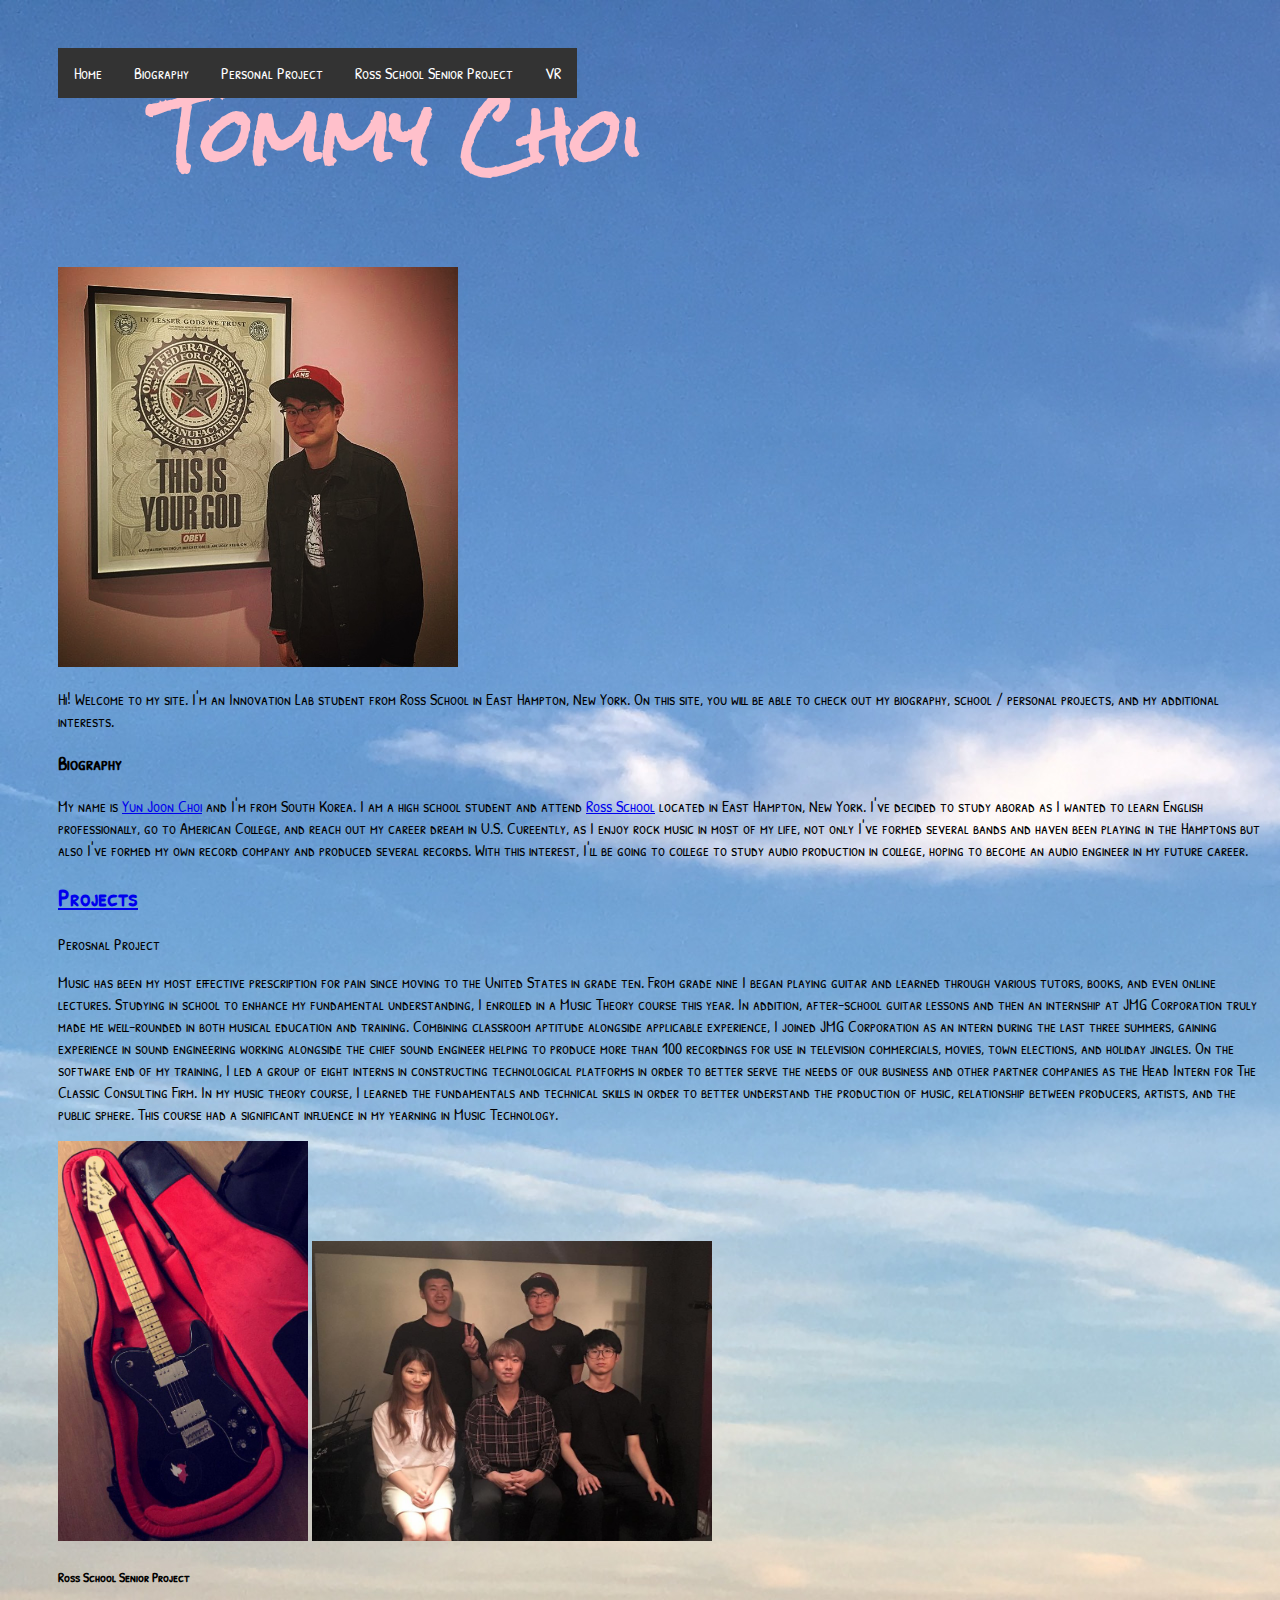
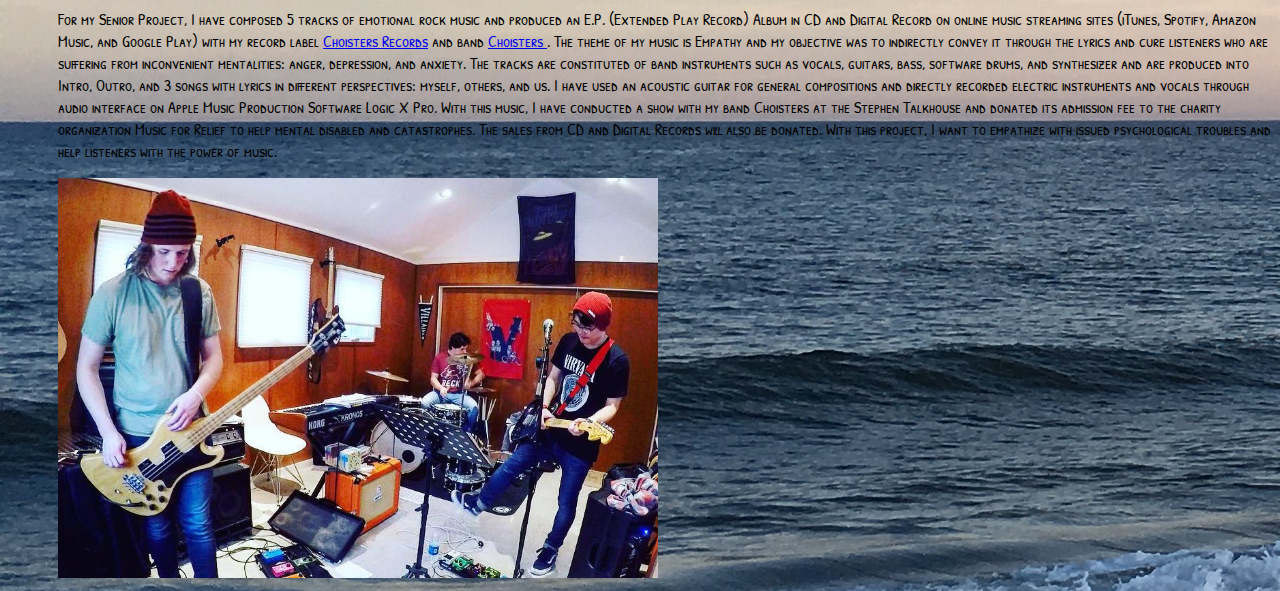
<file: index.html>
<!DOCTYPE html>
<html>
<head>
	<title>Tommy Choi</title>
	<link href="https://fonts.googleapis.com/css?family=Rock+Salt" rel="stylesheet">
	<link rel="stylesheet" type="text/css" href="main.css">
</head>
<body>
	<ul>	
      <li><a href="#">Home</a></li>
      <li><a href="#biography">Biography</a></li> 
      <li><a href="#Personal Project">Personal Project</a></li> 
      <li><a href="#Ross School Senior Project">Ross School Senior Project</a></li>
      <li><a href="vr.html">VR</a></li>
	</ul>
<div id="home">
<h1>Tommy Choi</h1>
<img src="my small face.JPG" height="400px" width="400px">
<p>Hi! Welcome to my site. I'm an Innovation Lab student from Ross School in East Hampton, New York. On this site, you will be able to check out my biography, school / personal projects, and my additional interests.</p>  
<link href="https://fonts.googleapis.com/css?family=Patrick+Hand+SC" rel="stylesheet">
</div>
<div id="biography">
<h3>Biography</h3> 
<p>My name is <a href="https://www.facebook.com/tommy.choi.7927">Yun Joon Choi</a> and I'm from South Korea. I am a high school student and attend <a href="http://www.ross.org">Ross School</a> located in East Hampton, New York. I've decided to study aborad as I wanted to learn English professionally, go to American College, and reach out my career dream in U.S. Cureently, as I enjoy rock music in most of my life, not only I've formed several bands and haven been playing in the Hamptons but also I've formed my own record company and produced several records. With this interest, I'll be going to college to study audio production in college, hoping to become an audio engineer in my future career. </p>  
<a href="ilab.html"><h2>Projects</h2></a>
</div>
<div id="Personal Project" 
<h4>Perosnal Project</h4> 
<p>Music has been my most effective prescription for pain since moving to the United States in grade ten. From grade nine I began playing guitar and learned through various tutors, books, and even online lectures. Studying in school to enhance my fundamental understanding, I enrolled in a Music Theory course this year. In addition, after-school guitar lessons and then an internship at JMG Corporation truly made me well-rounded in both musical education and training. Combining classroom aptitude alongside applicable experience, I joined JMG Corporation as an intern during the last three summers, gaining experience in sound engineering working alongside the chief sound engineer helping to produce more than 100 recordings for use in television commercials, movies, town elections, and holiday jingles. On the software end of my training, I led a group of eight interns in constructing technological platforms in order to better serve the needs of our business and other partner companies as the Head Intern for The Classic Consulting Firm. In my music theory course, I learned the fundamentals and technical skills in order to better understand the production of music, relationship between producers, artists, and the public sphere. This course had a significant influence in my yearning in Music Technology. </p> 
<img src="37313.jpg" height="400" width="250">  
<img src="people.JPG" height="300" width="400"> 
</div> 
<div id="Ross School Senior Project">
<h5>Ross School Senior Project</h5> 
<p>For my Senior Project, I have composed 5 tracks of emotional rock music and produced an E.P. (Extended Play Record) Album in CD and Digital Record on online music streaming sites (iTunes, Spotify, Amazon Music, and Google Play) with my record label <a href=" https://choistersmusic.wixsite.com/mysite"> Choisters Records</a> and band <a href="https://www.instagram.com/choistermusic/"> Choisters </a>. The theme of my music is Empathy and my objective was to indirectly convey it through the lyrics and cure listeners who are suffering from inconvenient mentalities: anger, depression, and anxiety. The tracks are constituted of band instruments such as vocals, guitars, bass, software drums, and synthesizer and are produced into Intro, Outro, and 3 songs with lyrics in different perspectives: myself, others, and us. I have used an acoustic guitar for general compositions and directly recorded electric instruments and vocals through audio interface on Apple Music Production Software Logic X Pro. With this music, I have conducted a show with my band Choisters at the Stephen Talkhouse and donated its admission fee to the charity organization Music for Relief to help mental disabled and catastrophes. The sales from CD and Digital Records will also be donated. With this project, I want to empathize with issued psychological troubles and help listeners with the power of music. </p>
<img src="choisters profile pic .jpg" height="400px" width="600px"> 
<iframe width="560" height="315" src="https://www.youtube.com/embed/eVKqKOePuJ0" frameborder="0" allow="autoplay; encrypted-media" allowfullscreen></iframe> 
</div> 
</body>
</html>
</file>
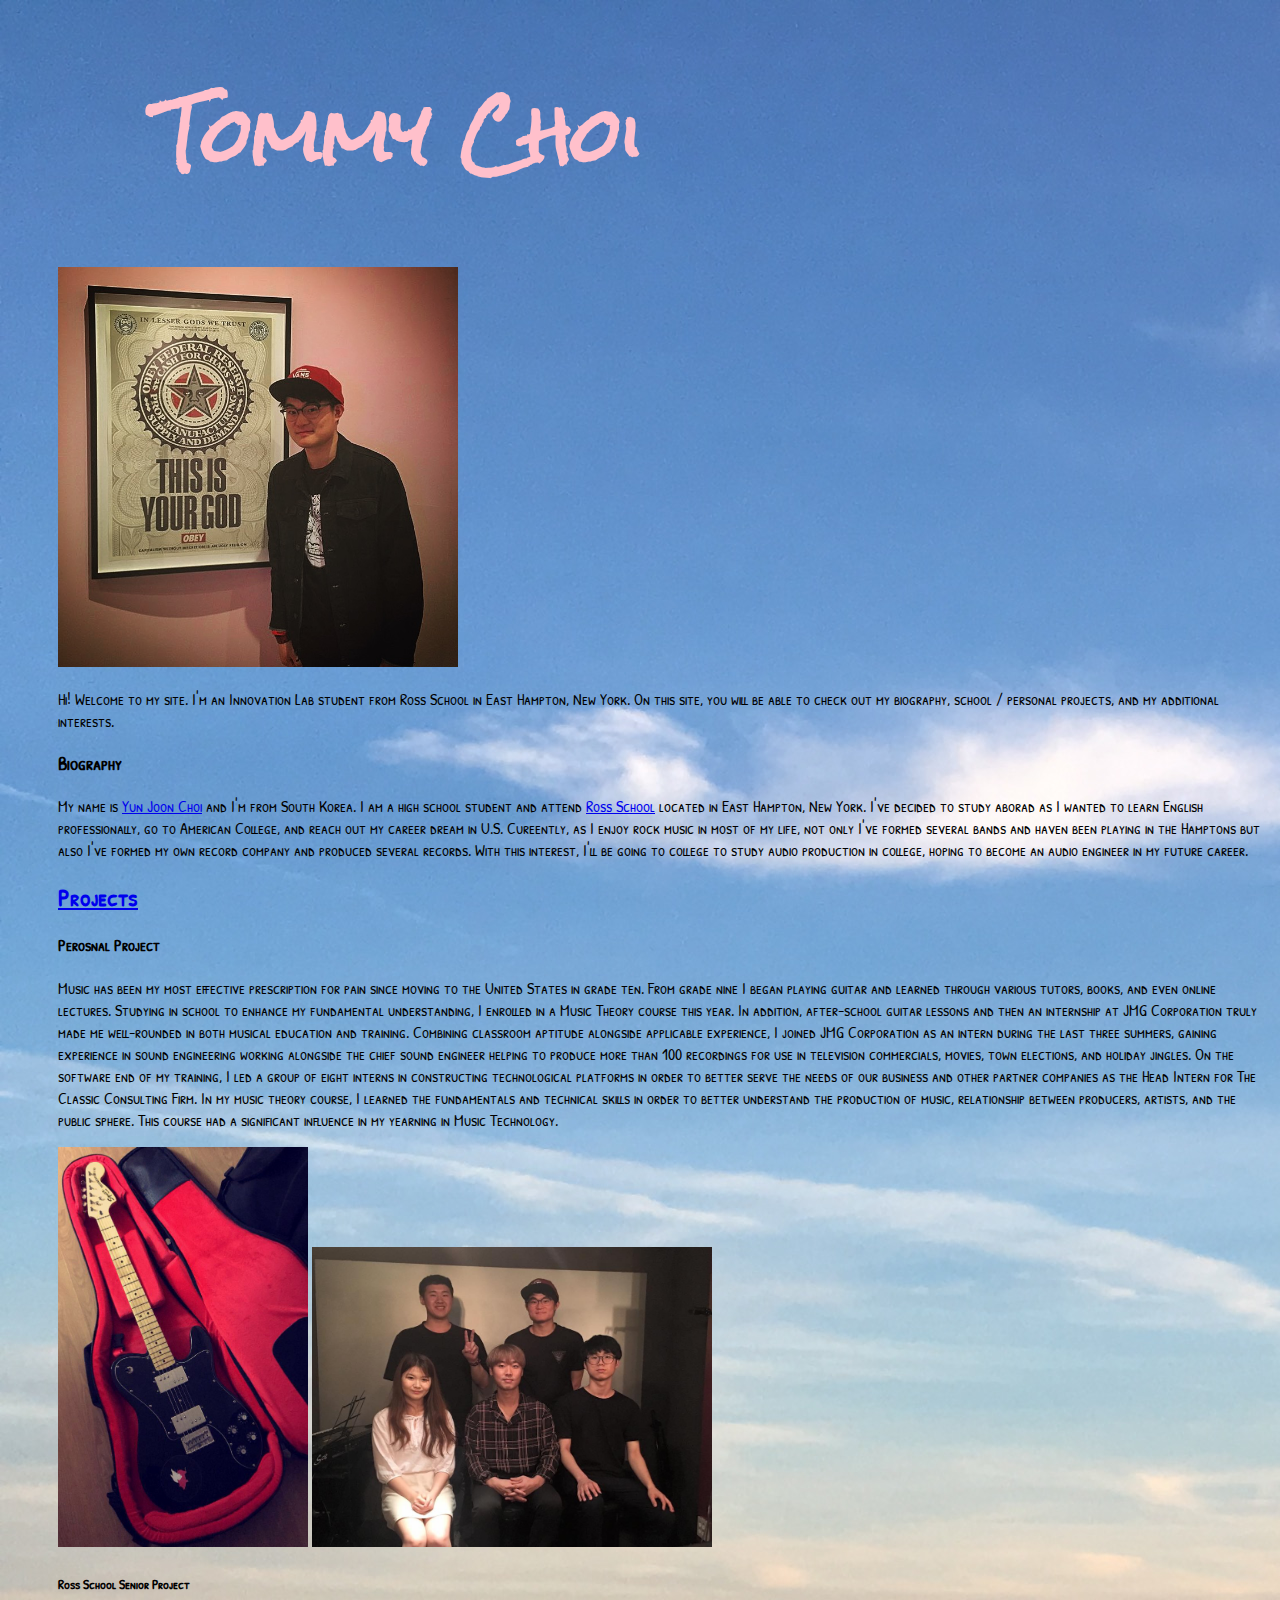
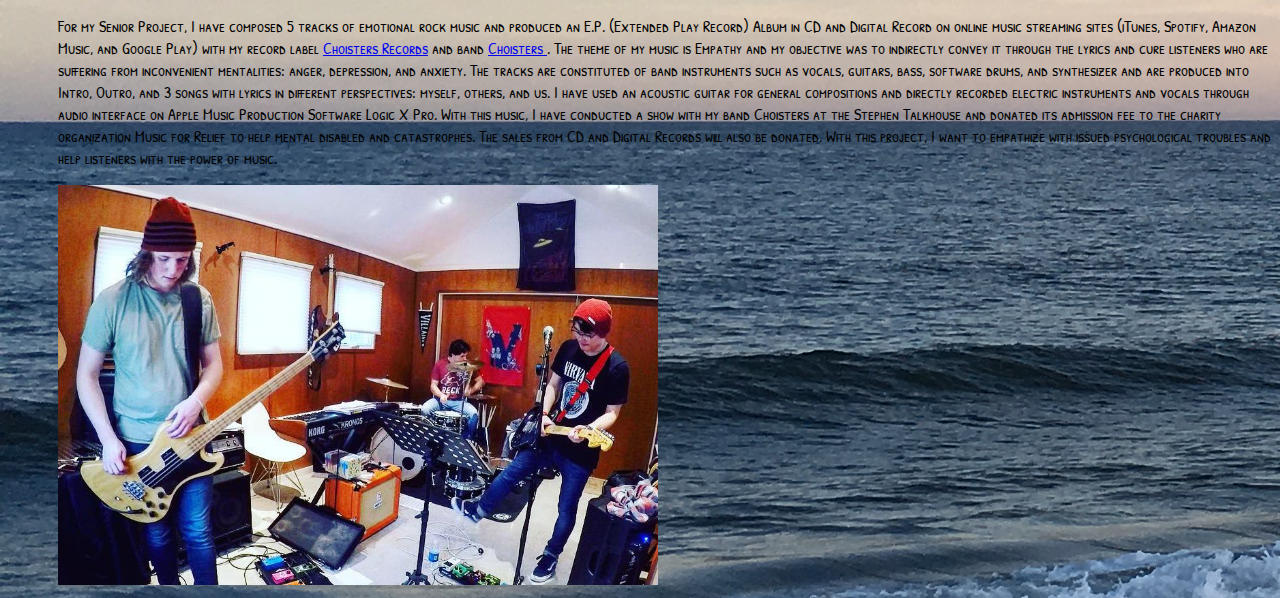
<file: website/index.html>
<!DOCTYPE html>
<html>
<head>
	<title>Tommy Choi</title>
	<link href="https://fonts.googleapis.com/css?family=Rock+Salt" rel="stylesheet">
	<link rel="stylesheet" type="text/css" href="main.css">
</head>
<body>
<h1>Tommy Choi</h1>
<img src="my small face.JPG" height="400px" width="400px">
<p>Hi! Welcome to my site. I'm an Innovation Lab student from Ross School in East Hampton, New York. On this site, you will be able to check out my biography, school / personal projects, and my additional interests.</p>  
<link href="https://fonts.googleapis.com/css?family=Patrick+Hand+SC" rel="stylesheet">
<h3>Biography</h3> 
<p>My name is <a href="https://www.facebook.com/tommy.choi.7927">Yun Joon Choi</a> and I'm from South Korea. I am a high school student and attend <a href="http://www.ross.org">Ross School</a> located in East Hampton, New York. I've decided to study aborad as I wanted to learn English professionally, go to American College, and reach out my career dream in U.S. Cureently, as I enjoy rock music in most of my life, not only I've formed several bands and haven been playing in the Hamptons but also I've formed my own record company and produced several records. With this interest, I'll be going to college to study audio production in college, hoping to become an audio engineer in my future career. </p>  
<a href="ilab.html"><h2>Projects</h2></a>
<h4>Perosnal Project</h4> 
<p>Music has been my most effective prescription for pain since moving to the United States in grade ten. From grade nine I began playing guitar and learned through various tutors, books, and even online lectures. Studying in school to enhance my fundamental understanding, I enrolled in a Music Theory course this year. In addition, after-school guitar lessons and then an internship at JMG Corporation truly made me well-rounded in both musical education and training. Combining classroom aptitude alongside applicable experience, I joined JMG Corporation as an intern during the last three summers, gaining experience in sound engineering working alongside the chief sound engineer helping to produce more than 100 recordings for use in television commercials, movies, town elections, and holiday jingles. On the software end of my training, I led a group of eight interns in constructing technological platforms in order to better serve the needs of our business and other partner companies as the Head Intern for The Classic Consulting Firm. In my music theory course, I learned the fundamentals and technical skills in order to better understand the production of music, relationship between producers, artists, and the public sphere. This course had a significant influence in my yearning in Music Technology. </p> 
<img src="37313.jpg" height="400" width="250">  
<img src="people.JPG" height="300" width="400">
<h5>Ross School Senior Project</h5> 
<p>For my Senior Project, I have composed 5 tracks of emotional rock music and produced an E.P. (Extended Play Record) Album in CD and Digital Record on online music streaming sites (iTunes, Spotify, Amazon Music, and Google Play) with my record label <a href=" https://choistersmusic.wixsite.com/mysite"> Choisters Records</a> and band <a href="https://www.instagram.com/choistermusic/"> Choisters </a>. The theme of my music is Empathy and my objective was to indirectly convey it through the lyrics and cure listeners who are suffering from inconvenient mentalities: anger, depression, and anxiety. The tracks are constituted of band instruments such as vocals, guitars, bass, software drums, and synthesizer and are produced into Intro, Outro, and 3 songs with lyrics in different perspectives: myself, others, and us. I have used an acoustic guitar for general compositions and directly recorded electric instruments and vocals through audio interface on Apple Music Production Software Logic X Pro. With this music, I have conducted a show with my band Choisters at the Stephen Talkhouse and donated its admission fee to the charity organization Music for Relief to help mental disabled and catastrophes. The sales from CD and Digital Records will also be donated. With this project, I want to empathize with issued psychological troubles and help listeners with the power of music. </p>
<img src="choisters profile pic .jpg" height="400px" width="600px"> 
<iframe width="560" height="315" src="https://www.youtube.com/embed/eVKqKOePuJ0" frameborder="0" allow="autoplay; encrypted-media" allowfullscreen></iframe>
</body>
</html>
</file>
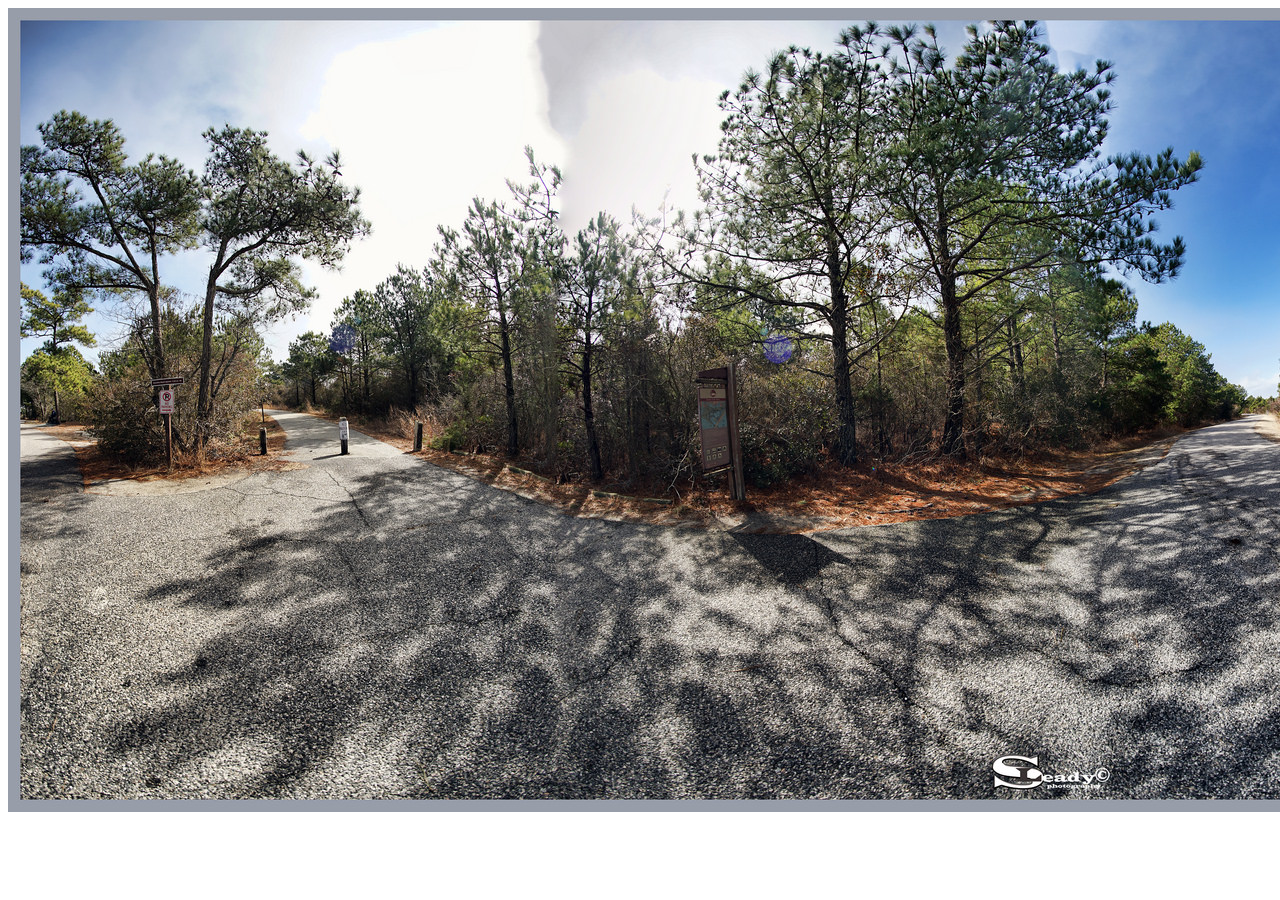
<file: vr.html>
<!DOCTYPE html>
<html>
  <head>
    <meta charset="utf-8">
    <title>Hello, World! - A-Frame</title>
    <meta name="description" content="Hello, World! - A-Frame">
    <script src="https://aframe.io/releases/0.5.0/aframe.min.js"></script>
  </head>
  <body>
    <a-scene>
      <a-assets>
    <img id="pic" src="pic.jpg">
  </a-assets> 
   <a-sky src="#sky"></a-sky>
      <a-box position="-4 0.7 -3" rotation="0 50 0" color="#4CC3D9"></a-box>
      <a-sphere position="0 5.0 -5" radius="4" color="#EF2D5E"></a-sphere>
      <a-cylinder position="1 0.75 -3" radius="0.5" height="1.5" color="#FFC65D"></a-cylinder>
      <a-plane position="0 0 -4" rotation="-90 0 0" width="4" height="4" color="#7BC8A4"></a-plane>   
      <a-ring position=" 0 2 -5" color="red" radius-inner="5" radius-outer="5"></a-ring>
      <a-dodecahedron color="#FF926B" radius="5"></a-dodecahedron>
         </a-scene> 
  </body>
</html>
</file>
<file: main.css>
h1 {font-family: 'Rock Salt', cursive; 
font-size: 72px; 
color: pink;
padding-left: 100px; 
} 
body{
	background-image: url("sea.JPG"); 
	font-family: 'Patrick Hand SC', cursive;
	padding-left: 50px; 
} 
ul { 
list-style-type: none;
margin: 0; 
padding: 0; 
overflow: hidden;
background-color: #333; 
position: fixed; 
 } 

 li { 
float: left;
  }

  li a { 
display: block;
color: white; 
text-align: center;
padding: 14px 16px; 
text-decoration: none;
   }
</file>
<file: website/main.css>
h1 {font-family: 'Rock Salt', cursive; 
font-size: 72px; 
color: pink;
padding-left: 100px; 
} 
body{
	background-image: url("sea.JPG"); 
	font-family: 'Patrick Hand SC', cursive;
	padding-left: 50px; 
}
</file>
